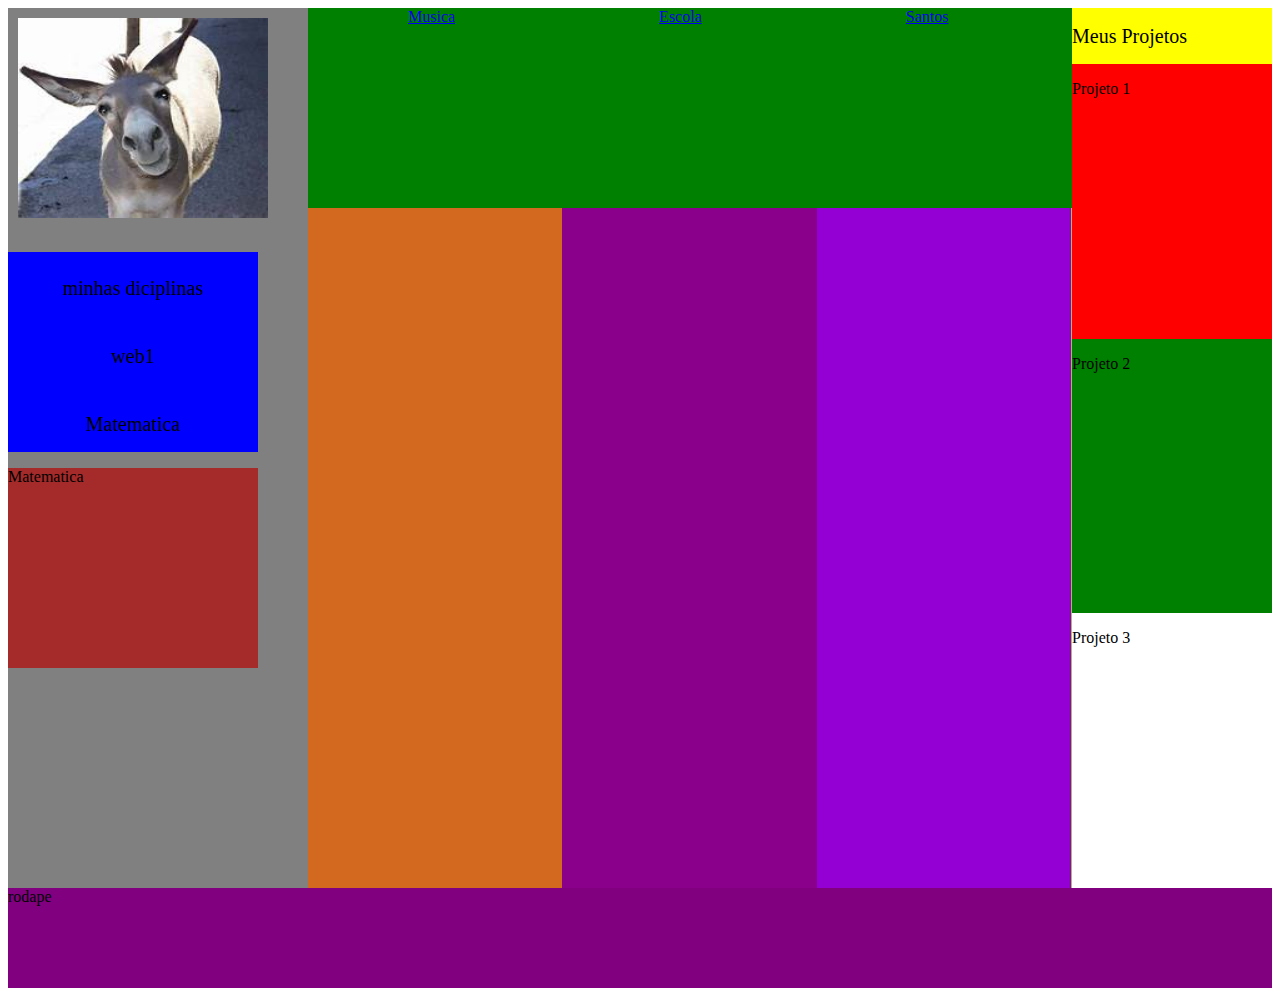
<file: template-grid/index.html>
<!DOCTYPE html>
<html lang="pt-br">
  <head>
    <meta charset="UTF-8" />
    <meta name="viewport" content="width=device-width, initial-scale=1.0" />
    <link rel="stylesheet" href="style.css" />
    <title>Document</title>
  </head>
  <body>
    <div class="box">
      <div class="header">
        <a href="#">Musica</a>
        <a href="#">Escola</a>
        <a href="#">Santos</a>
      </div>
      <div class="left">
        <div class="img" ><img src="th.jpeg"></div>
        <div class="box1">
          <p>minhas diciplinas</p>
          <p>web1</p>
          <p>Matematica</p>
        </div>
        <div class="box2">
          <p>Matematica</p>
        </div>
      </div>
      <div class="main">
        <div class="col1"></div>
        <div class="col2"></div>
        <div class="col3"></div>
    </div>
      <div class="right">
        <h2>Meus Projetos</h2>
        <div class="p1"><p>Projeto 1</p></div>
        <div class="p2"><p>Projeto 2</p></div>
        <div class="p3"><p>Projeto 3</p></div>
      </div>
      <div class="footer">rodape</div>
    </div>
  </body>
</html>
</file>
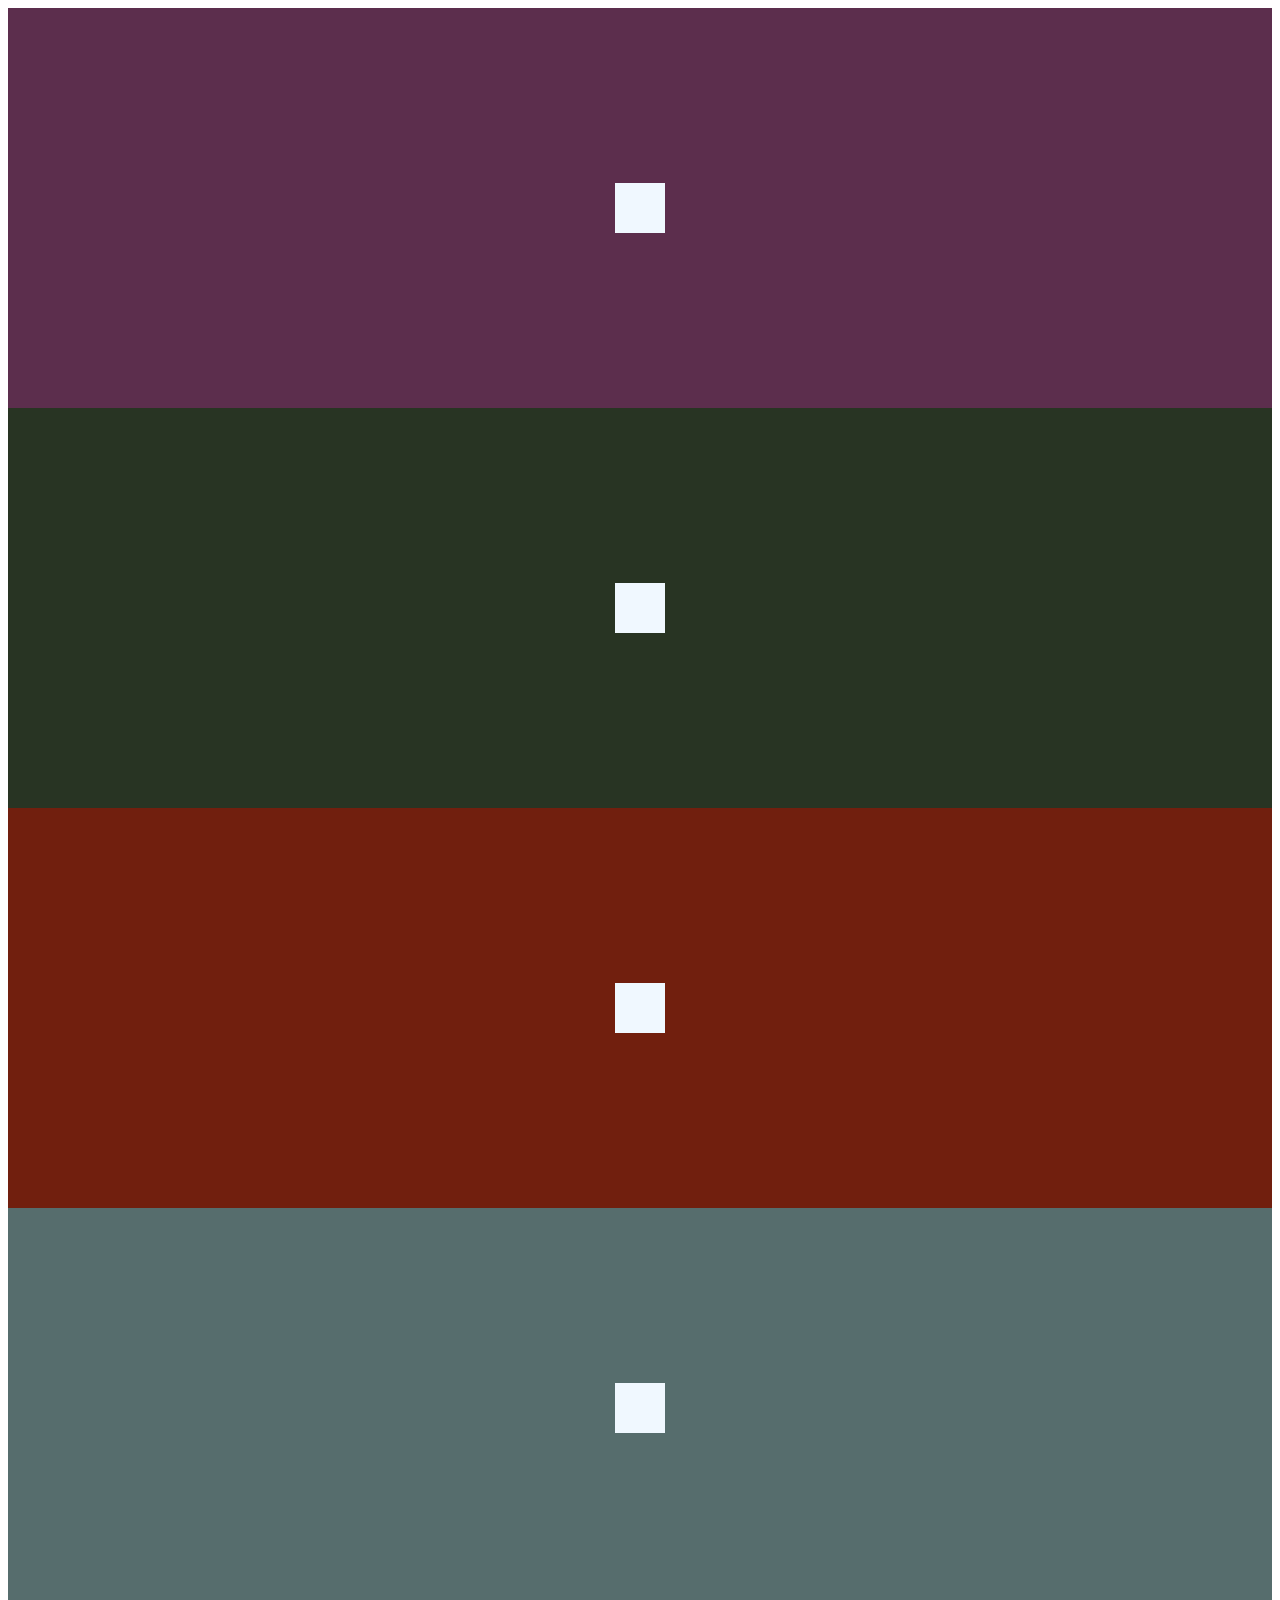
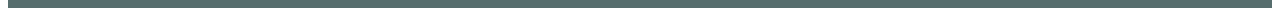
<file: aula03/att.html>
<!DOCTYPE html>
<html lang="en">
<head>
    <meta charset="UTF-8">
    <meta name="viewport" content="width=device-width, initial-scale=1.0">
    <title>Document</title>
    <link rel="stylesheet" href="att.css">
</head>
<body>
  <div id="div1">
    <div id="div1.2"></div>
  </div>
  <div id="div2">
    <div id="div2.2"></div>
  </div>
  <div id="div3">
    <div id="div3.2"></div>
  </div>
  <div id="div4">
    <div id="div4.2"></div>
  </div>
</body>
</html>
</file>
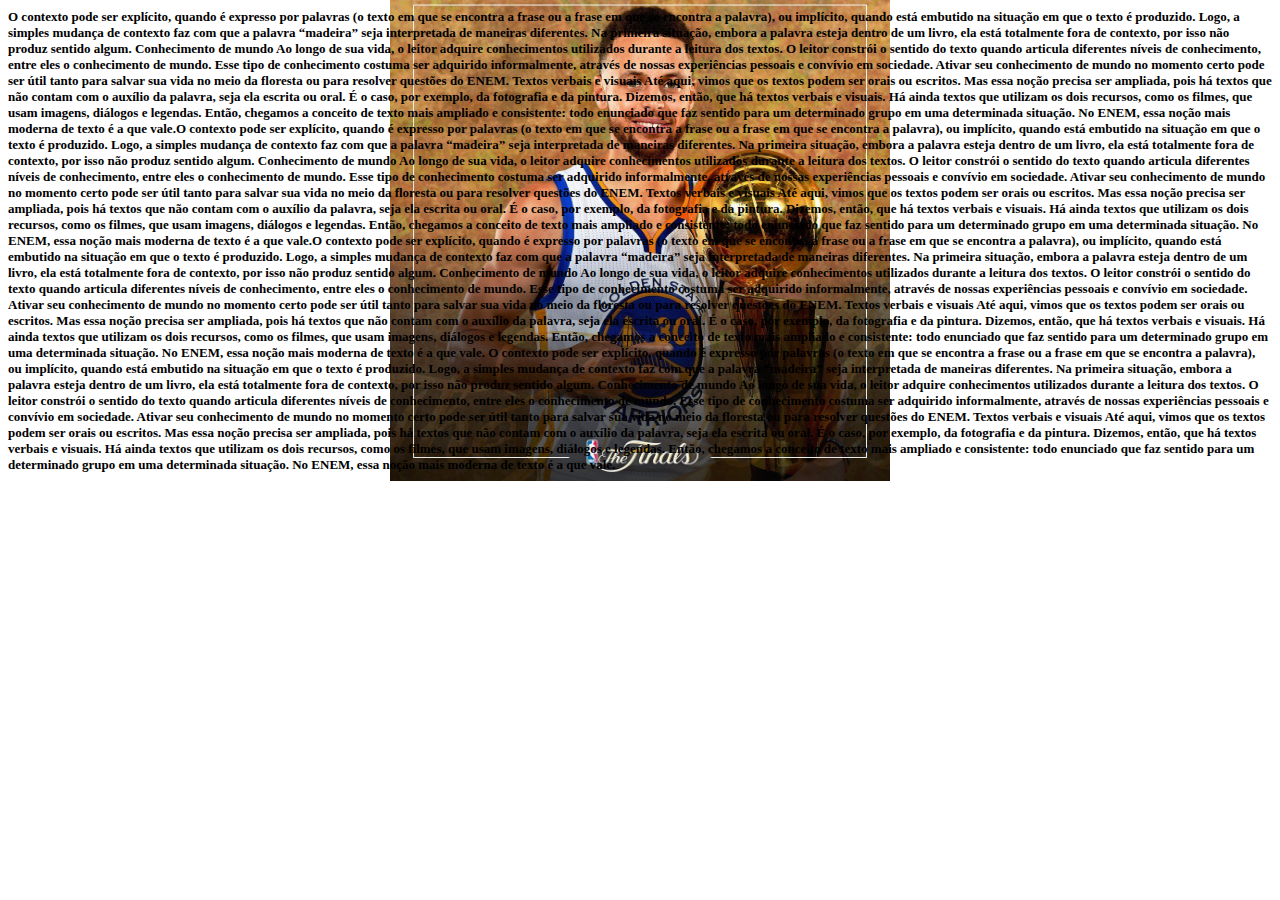
<file: aula04/atv01.html>
<!DOCTYPE html>
<html lang="en">
<head>
    <meta charset="UTF-8">
    <meta name="viewport" content="width=device-width, initial-scale=1.0">
    <title>Document</title>
    <link rel="stylesheet" href="atv01.css">
</head>
<body>
    <h1>O contexto pode ser explícito, quando é expresso por palavras (o texto em que se encontra a frase ou a frase em que se encontra a palavra), ou implícito, quando está embutido na situação em que o texto é produzido. Logo, a simples mudança de contexto faz com que a palavra “madeira” seja interpretada de maneiras diferentes. Na primeira situação, embora a palavra esteja dentro de um livro, ela está totalmente fora de contexto, por isso não produz sentido algum.

        Conhecimento de mundo                                                    
        Ao longo de sua vida, o leitor adquire conhecimentos utilizados durante a leitura dos textos. O leitor constrói o sentido do texto quando articula diferentes níveis de conhecimento, entre eles o conhecimento de mundo. Esse tipo de conhecimento costuma ser adquirido informalmente, através de nossas experiências pessoais e convívio em sociedade. Ativar seu conhecimento de mundo no momento certo pode ser útil tanto para salvar sua vida no meio da floresta ou para resolver questões do ENEM.
        
        Textos verbais e visuais
        Até aqui, vimos que os textos podem ser orais ou escritos. Mas essa noção precisa ser ampliada, pois há textos que não contam com o auxílio da palavra, seja ela escrita ou oral. É o caso, por exemplo, da fotografia e da pintura. Dizemos, então, que há textos verbais e visuais. Há ainda textos que utilizam os dois recursos, como os filmes, que usam imagens, diálogos e legendas. 
        
        Então, chegamos a conceito de texto mais ampliado e consistente: todo enunciado que faz sentido para um determinado grupo em uma determinada situação. No ENEM, essa noção mais moderna de texto é a que vale.O contexto pode ser explícito, quando é expresso por palavras (o texto em que se encontra a frase ou a frase em que se encontra a palavra), ou implícito, quando está embutido na situação em que o texto é produzido. Logo, a simples mudança de contexto faz com que a palavra “madeira” seja interpretada de maneiras diferentes. Na primeira situação, embora a palavra esteja dentro de um livro, ela está totalmente fora de contexto, por isso não produz sentido algum.

        Conhecimento de mundo                                                    
        Ao longo de sua vida, o leitor adquire conhecimentos utilizados durante a leitura dos textos. O leitor constrói o sentido do texto quando articula diferentes níveis de conhecimento, entre eles o conhecimento de mundo. Esse tipo de conhecimento costuma ser adquirido informalmente, através de nossas experiências pessoais e convívio em sociedade. Ativar seu conhecimento de mundo no momento certo pode ser útil tanto para salvar sua vida no meio da floresta ou para resolver questões do ENEM.
        
        Textos verbais e visuais
        Até aqui, vimos que os textos podem ser orais ou escritos. Mas essa noção precisa ser ampliada, pois há textos que não contam com o auxílio da palavra, seja ela escrita ou oral. É o caso, por exemplo, da fotografia e da pintura. Dizemos, então, que há textos verbais e visuais. Há ainda textos que utilizam os dois recursos, como os filmes, que usam imagens, diálogos e legendas. 
        
        Então, chegamos a conceito de texto mais ampliado e consistente: todo enunciado que faz sentido para um determinado grupo em uma determinada situação. No ENEM, essa noção mais moderna de texto é a que vale.O contexto pode ser explícito, quando é expresso por palavras (o texto em que se encontra a frase ou a frase em que se encontra a palavra), ou implícito, quando está embutido na situação em que o texto é produzido. Logo, a simples mudança de contexto faz com que a palavra “madeira” seja interpretada de maneiras diferentes. Na primeira situação, embora a palavra esteja dentro de um livro, ela está totalmente fora de contexto, por isso não produz sentido algum.

        Conhecimento de mundo                                                    
        Ao longo de sua vida, o leitor adquire conhecimentos utilizados durante a leitura dos textos. O leitor constrói o sentido do texto quando articula diferentes níveis de conhecimento, entre eles o conhecimento de mundo. Esse tipo de conhecimento costuma ser adquirido informalmente, através de nossas experiências pessoais e convívio em sociedade. Ativar seu conhecimento de mundo no momento certo pode ser útil tanto para salvar sua vida no meio da floresta ou para resolver questões do ENEM.
        
        Textos verbais e visuais
        Até aqui, vimos que os textos podem ser orais ou escritos. Mas essa noção precisa ser ampliada, pois há textos que não contam com o auxílio da palavra, seja ela escrita ou oral. É o caso, por exemplo, da fotografia e da pintura. Dizemos, então, que há textos verbais e visuais. Há ainda textos que utilizam os dois recursos, como os filmes, que usam imagens, diálogos e legendas. 
        
        Então, chegamos a conceito de texto mais ampliado e consistente: todo enunciado que faz sentido para um determinado grupo em uma determinada situação. No ENEM, essa noção mais moderna de texto é a que vale.
        O contexto pode ser explícito, quando é expresso por palavras (o texto em que se encontra a frase ou a frase em que se encontra a palavra), ou implícito, quando está embutido na situação em que o texto é produzido. Logo, a simples mudança de contexto faz com que a palavra “madeira” seja interpretada de maneiras diferentes. Na primeira situação, embora a palavra esteja dentro de um livro, ela está totalmente fora de contexto, por isso não produz sentido algum.

        Conhecimento de mundo                                                    
        Ao longo de sua vida, o leitor adquire conhecimentos utilizados durante a leitura dos textos. O leitor constrói o sentido do texto quando articula diferentes níveis de conhecimento, entre eles o conhecimento de mundo. Esse tipo de conhecimento costuma ser adquirido informalmente, através de nossas experiências pessoais e convívio em sociedade. Ativar seu conhecimento de mundo no momento certo pode ser útil tanto para salvar sua vida no meio da floresta ou para resolver questões do ENEM.
        
        Textos verbais e visuais
        Até aqui, vimos que os textos podem ser orais ou escritos. Mas essa noção precisa ser ampliada, pois há textos que não contam com o auxílio da palavra, seja ela escrita ou oral. É o caso, por exemplo, da fotografia e da pintura. Dizemos, então, que há textos verbais e visuais. Há ainda textos que utilizam os dois recursos, como os filmes, que usam imagens, diálogos e legendas. 
        
        Então, chegamos a conceito de texto mais ampliado e consistente: todo enunciado que faz sentido para um determinado grupo em uma determinada situação. No ENEM, essa noção mais moderna de texto é a que vale.</h1>
</body>
</html>
</file>
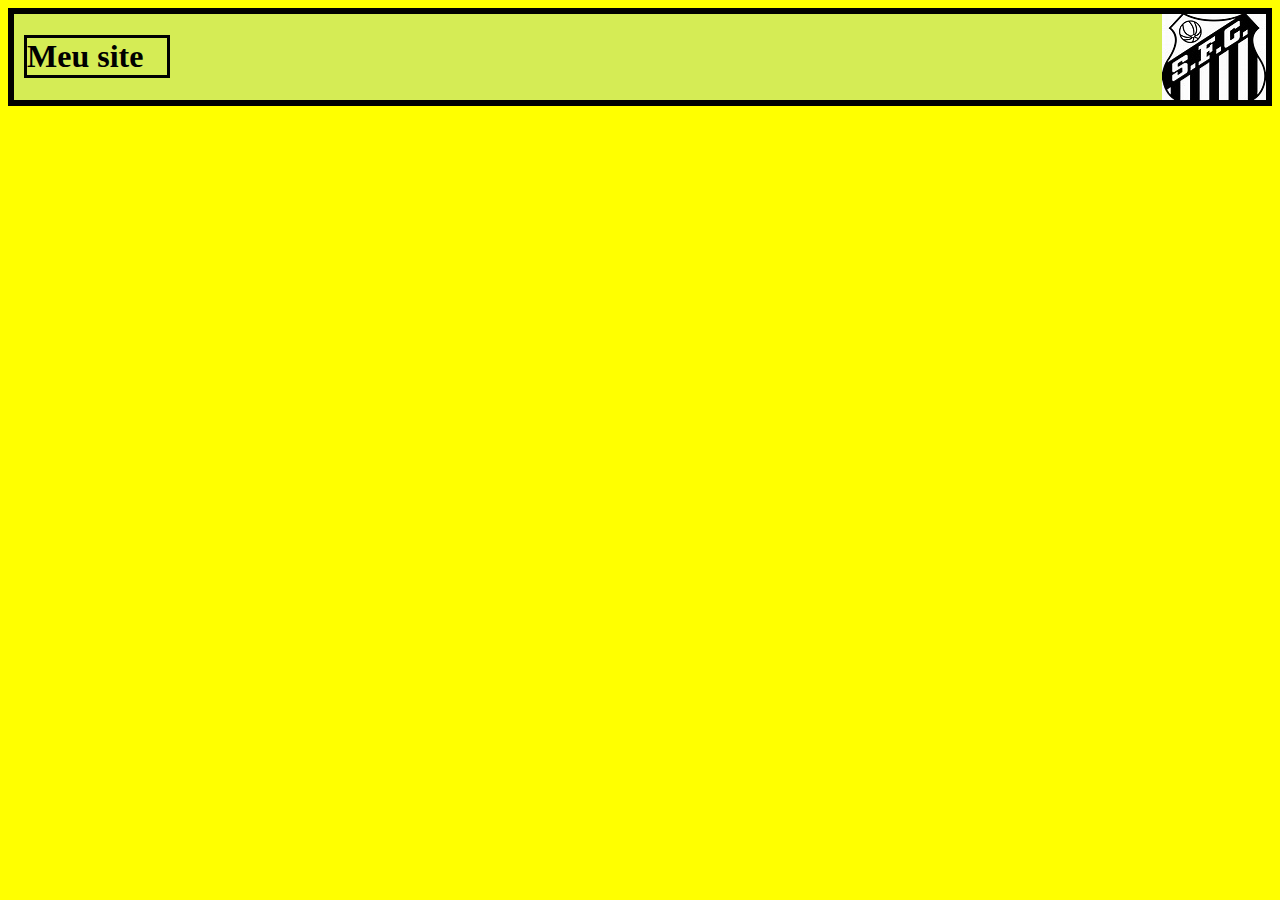
<file: aula04/atv02.html>
<!DOCTYPE html>
<html lang="en">
<head>
    <meta charset="UTF-8">
    <meta name="viewport" content="width=device-width, initial-scale=1.0">
    <title>Document</title>
    <link rel="stylesheet" href="atv02.css">
</head>
<body>
    <div>
        <div id="div1">
            <h1>Meu site</h1>
        </div>
    </div>

</body>
</html>
</file>
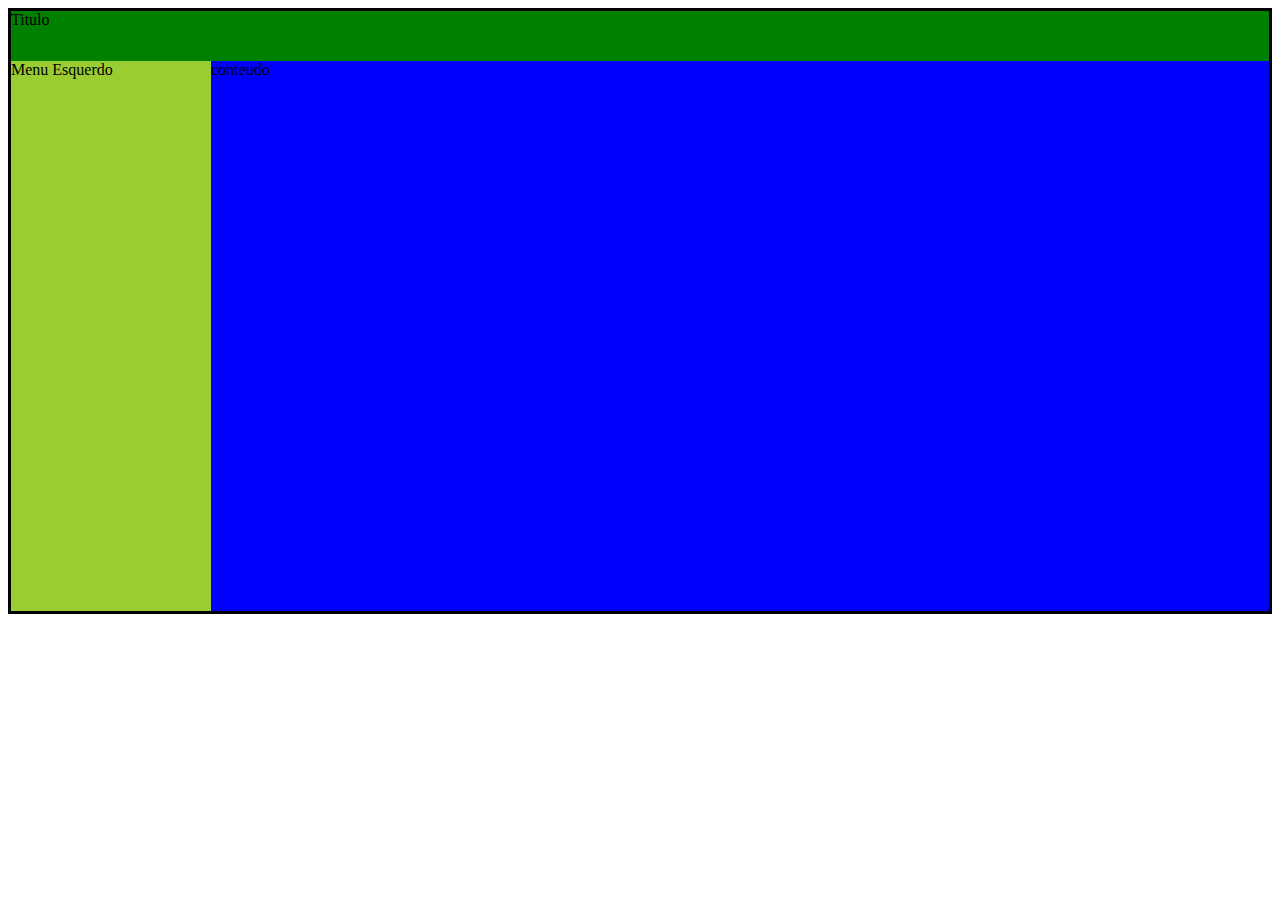
<file: aula06/atv01.html>
<!DOCTYPE html>
<html lang="en">
<head>
    <meta charset="UTF-8">
    <meta name="viewport" content="width=device-width, initial-scale=1.0">
    <title>atv01</title>
    <link rel="stylesheet" href="atv01.css">
</head>
<body>
    <div class="box">
        <div class="titulo">Titulo</div>
        <div class="menuE">Menu Esquerdo</div>
        <div class="conteudo">conteudo</div>
    </div>
    
</body>
</html>
</file>
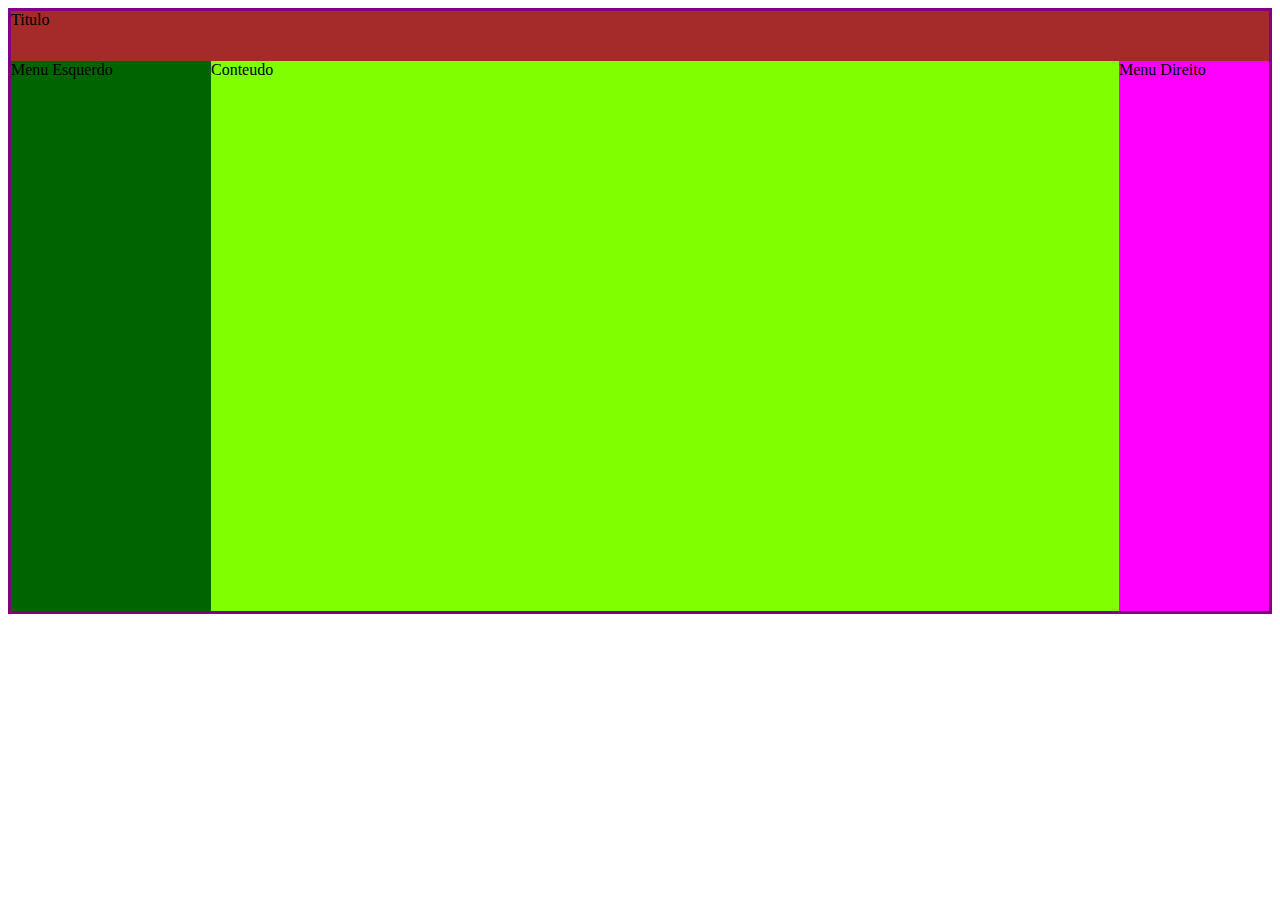
<file: aula06/atv02.html>
<!DOCTYPE html>
<html lang="en">
<head>
    <meta charset="UTF-8">
    <meta name="viewport" content="width=device-width, initial-scale=1.0">
    <title>atv02</title>
    <link rel="stylesheet" href="atv02.css">
</head>
<body>
    <div class="box">
        <div class="titulo">Titulo</div>
        <div class="menuE">Menu Esquerdo</div>
        <div class="conteudo">Conteudo</div>
        <div class="menuD">Menu Direito</div>
    </div>
    
</body>
</html>
</file>
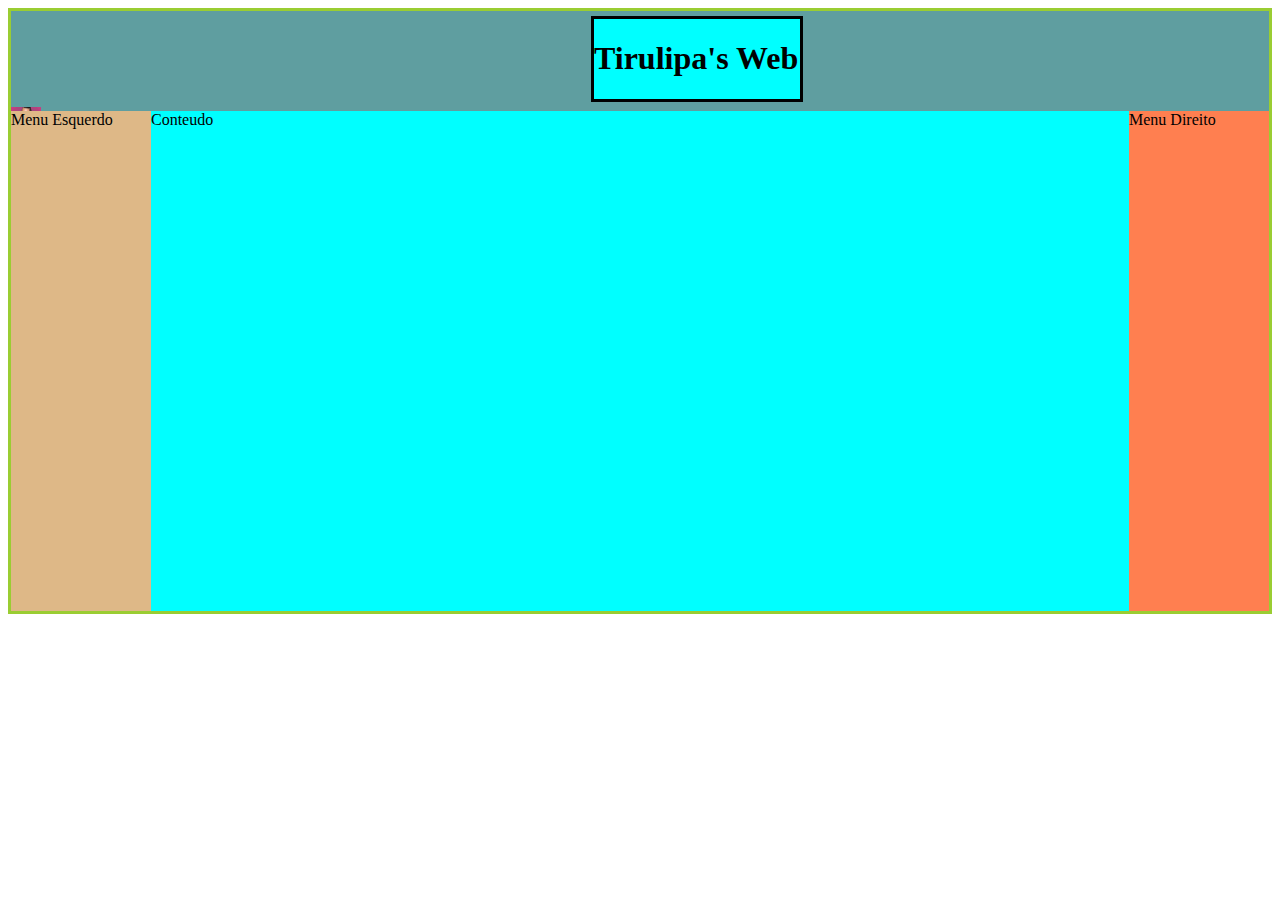
<file: aula06/atv03.html>
<!DOCTYPE html>
<html lang="en">
<head>
    <meta charset="UTF-8">
    <meta name="viewport" content="width=device-width, initial-scale=1.0">
    <title>atv03</title>
    <link rel="stylesheet" href="atv03.css">
</head>
<body>
    <div class="box">
        <div class="titulo">
            <div class="nome"><h1>Tirulipa's Web</h1></div>
            <img src="Tirulipa.jpg">
        </div>
        <div class="menuE">Menu Esquerdo</div>
        <div class="conteudo">Conteudo</div>
        <div class="menuD">Menu Direito</div>
    </div>
    
</body>
</html>
</file>
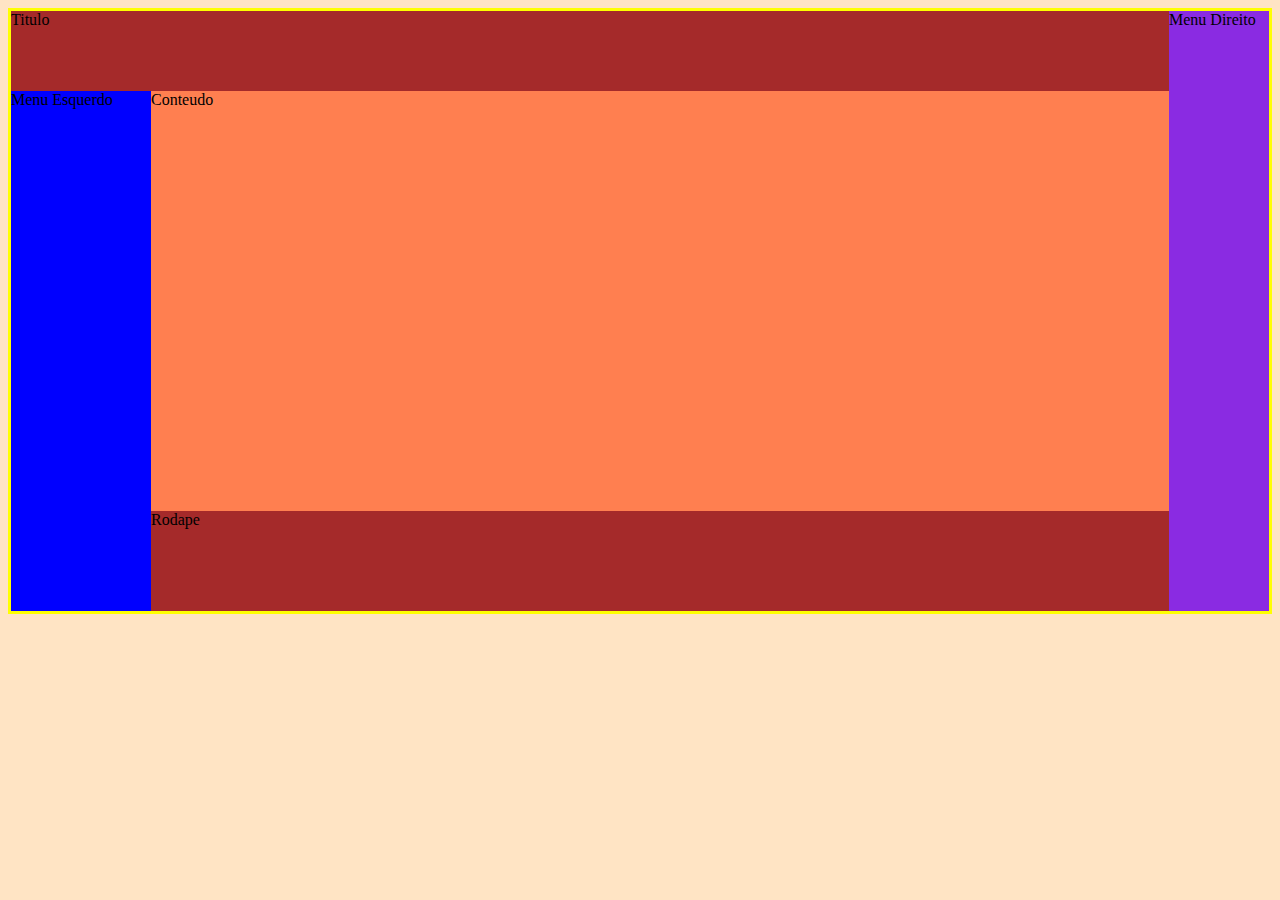
<file: aula06/exp01.html>
<!DOCTYPE html>
<html lang="en">
<head>
    <meta charset="UTF-8">
    <meta name="viewport" content="width=device-width, initial-scale=1.0">
    <title>exp01</title>
    <link rel="stylesheet" href="exp01.css">
</head>
<body>
    <div class="box">

    <div class="titulo">Titulo</div>
    <div class="menuE">Menu Esquerdo</div>
    <div class="conteudo">Conteudo</div>
    <div class="menuD">Menu Direito</div>
    <div class="rodape">Rodape</div>

    </div>
</body>
</html>
</file>
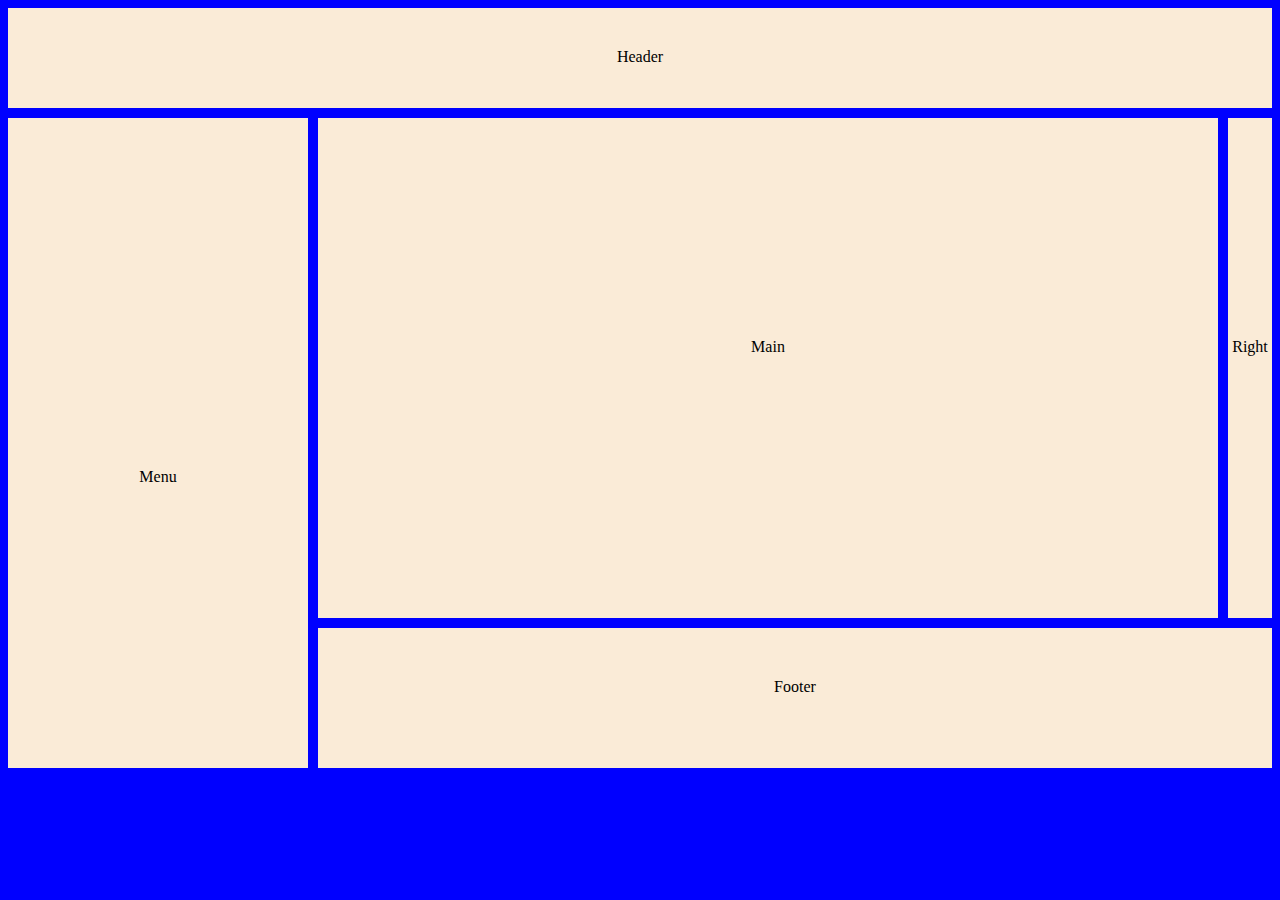
<file: aula07/grid.html>
<!DOCTYPE html>
<html lang="en">
<head>
    <meta charset="UTF-8">
    <meta name="viewport" content="width=device-width, initial-scale=1.0">
    <title>Document</title>
    <link rel="stylesheet" href="grid.css">
</head>
<body>
    <div class="box">
        <div class="header">Header</div>
        <div class="menu">Menu</div>
        <div class="main">Main</div>
        <div class="right">Right</div>
        <div class="footer">Footer</div>
    </div>
</body>
</html>
</file>
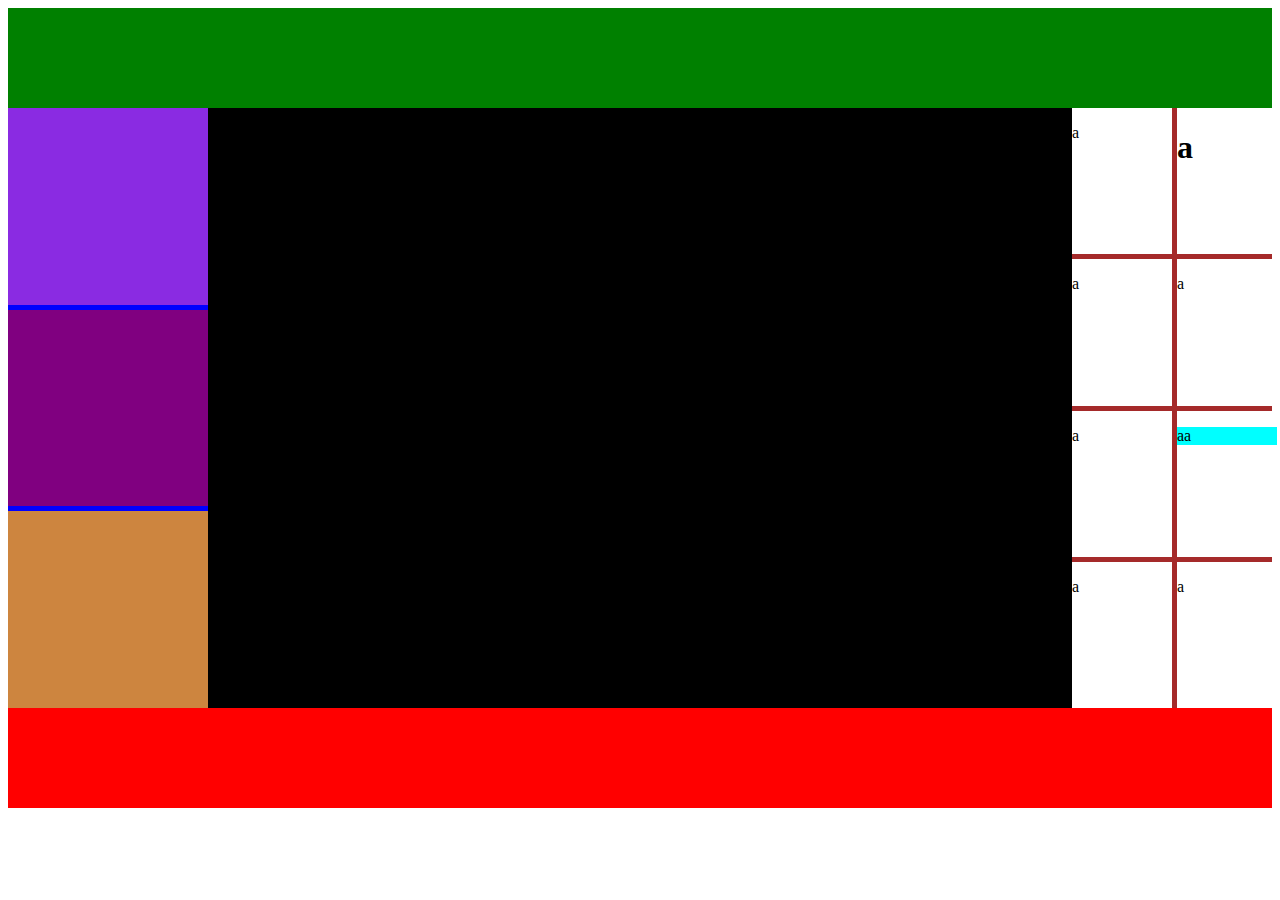
<file: aula08/atv01.html>
<!DOCTYPE html>
<html lang="pt-br">
<head>
    <meta charset="UTF-8">
    <meta name="viewport" content="width=device-width, initial-scale=1.0">
    <title>Document</title>
    <link rel="stylesheet" href="atv01.css">
</head>
<body>
    <div class="box">
        <div class="header"></div>
        <div class="left">
            <div id="div1"></div>
            <div id="div2"></div>
            <div id="div3"></div>   
        </div>
        <div class="right">
            <div class="divT"><p>a</p></div>
            <div class="divT"><h1>a</h1></div>
            <div class="divT"><p>a</p></div>
            <div class="divT"><p>a</p></div>
            <div class="divT"><p>a</div>
            <div class="divT"><p id="p1">aa</p></div>
            <div class="divT"><p>a</p></div>
            <div class="divT"><p>a</p></div>
        </div>
        <div class="footer"></div>
        <div class="cont"></div>
    </div>
</body>
</html>
</file>
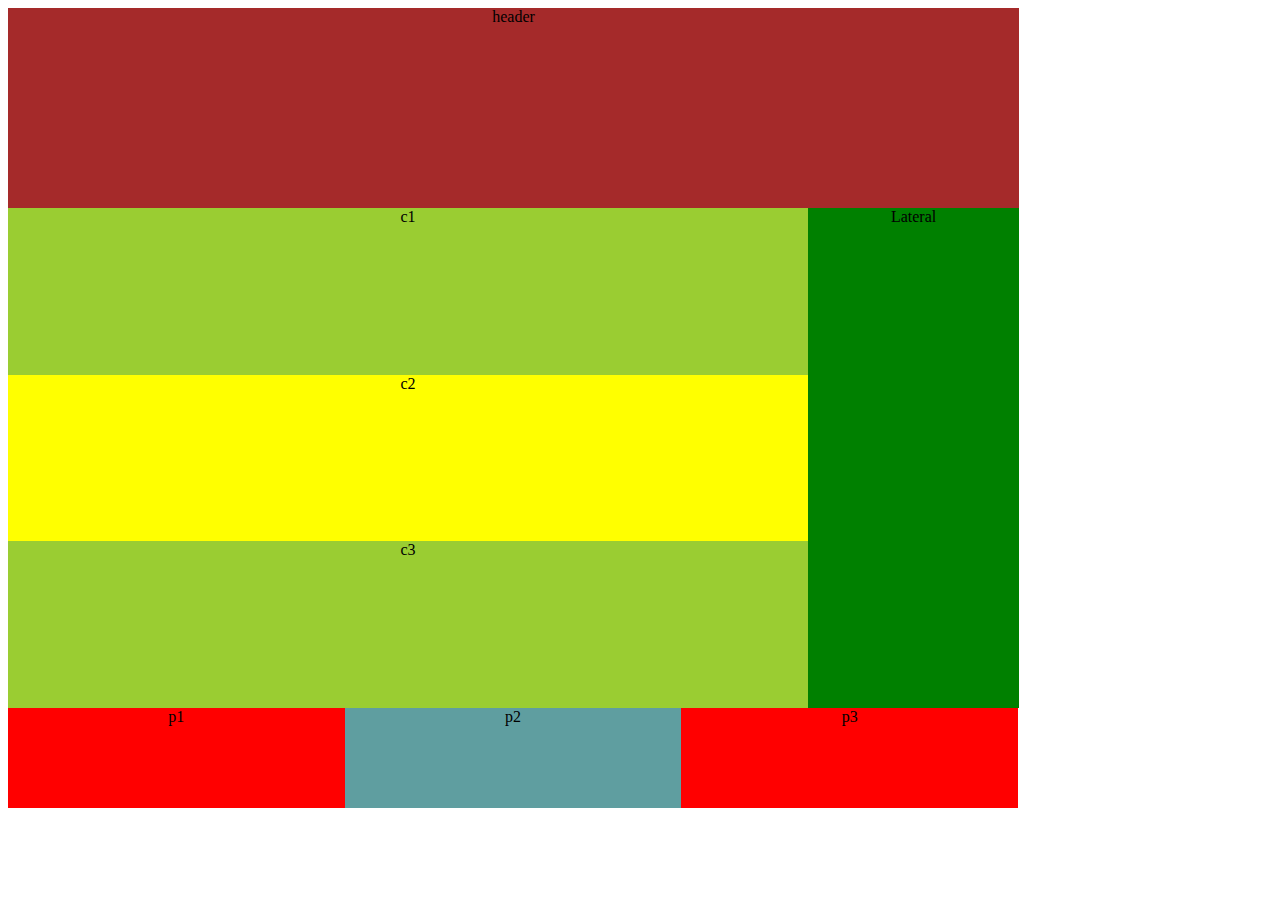
<file: aula09/exp01.html>
<!DOCTYPE html>
<html lang="en">
<head>
    <meta charset="UTF-8">
    <meta name="viewport" content="width=device-width, initial-scale=1.0">
    <title>Document</title>
    <link rel="stylesheet" href="exp01.css">
</head>
<body>
    <div class="box">
        <header>header</header>
        <section>       
            <div class="c1">c1</div>
            <div class="c2">c2</div>
            <div class="c3">c3</div>
        </section>
        <aside>
            Lateral
        </aside>
        <footer>
           <div class="p1">p1</div>
           <div class="p2">p2</div>
           <div class="p3">p3</div>
        </footer>
    </div>
</body>
</html>
</file>
<file: template-grid/style.css>
.box {
    display: grid;
    grid-template-areas:
      "left header right"
      "left main right"
      "footer footer footer";
    grid-template-columns: 300px 1fr 200px;
    grid-template-rows: 200px 680px 100px;
  }
  .header {
    grid-area: header;
    background-color: green;
  }
  .header > a {
    text-align: center;
    margin: 100px;
  }
  .left {
    grid-area: left;
    background-color: gray;
  }
  img {
    margin: 10px;
    width: 250px;
    height: 200px;
  }
  .left > .box1 {
    background-color: blue;
    width: 250px;
    height: 200px;
    font-size: 20px;
    text-align: center;
  }
  .left > .box1 > p {
    padding-top: 25px;
  }
  .left > .box2 {
    background-color: brown;
    width: 250px;
    height: 200px;
  }
  
  .right {
    grid-area: right;
    background-color: yellow;
    display: flex;
    flex-direction: column;
    
  }
  .right > p {
    padding-top: 10px;
  }
  .right > h2 {
    font-size: 20px;
    font-weight: lighter;
  }
  .main {
    grid-area: main;
    background-color: yellowgreen;
    display: flex;
  }
  .footer {
    grid-area: footer;
    background-color: purple;
  }
  .right .p1{
    background-color: red;
    height: 33%;
  }
  .right .p2{
    background-color: green;
    height: 33%;
  }
  .right .p3{
    background-color: white;
    height: 33%;
  }
  .main .col1{
    background-color: chocolate;
    width:  33.3%;
  }
  .main .col2{
    background-color: darkmagenta;
    width:  33.3%;
  }
  .main .col3{
    background-color: darkviolet;
    width:  33.3%;
  }
</file>
<file: aula03/att.css>
#div1{
    background-color: #5c2e4d;
    height: 400px;
}
#div2{
    background-color: hsl(101, 19%, 17%);
    height: 400px;
}
#div3{
    background-color: hsl(10, 78%, 25%);
    height: 400px;
}
#div4{
    background-color: rgba(44, 73, 73, 0.8);
    height: 400px;
}

div div{
    margin: 0 auto;
    background-color: aliceblue;
    height: 50px;
    width: 50px;
}
div{
    display: flex;
    align-items: center;
}
</file>
<file: aula04/atv01.css>
body{
    background-image: url(curry.jpg);
    background-repeat: no-repeat;
    background-position: center bottom;
    background-attachment: scroll;
    background-size: 500px 500px;

 }
 h1{
    font-size: small;
 }
</file>
<file: aula04/atv02.css>
body{
    background-color: yellow;
}

div{
    background-image: url(santos.jpg);
    background-position: right;
    background-repeat: no-repeat;
    border-style: solid;
    background-color: hsl(69, 80%, 63%);
}

h1{
    border-style: solid;
    width: 140px;
    margin-left: 10px;
}
</file>
<file: aula06/atv01.css>
.box{
    background-color: black;
    border-style: solid;
    display: grid;
    height: 600px;
    grid-template-areas: "titulo titulo"
                          "me cont";
    grid-template-rows: 50px 1fr;
    grid-template-columns: 200px 1fr; 
}
.titulo{
    background-color: green;
    grid-area: titulo;
    
}
.conteudo{
    background-color: blue;
    grid-area: cont;
}
.menuE{
    background-color: yellowgreen;
    grid-area: me;
}
</file>
<file: aula06/atv02.css>
.box{
    background-color: black;
    height: 600px;
    border: solid purple;
    display: grid;
    grid-template-areas: "titulo titulo titulo"
                         "menuE conteudo menuD";
    grid-template-rows: 50px 1fr;
    grid-template-columns: 200px 1fr 150px;
}
.titulo{
    background-color: brown;
    grid-area: titulo;
}
.menuE{
    background-color: darkgreen;
    grid-area: menuE;
}
.conteudo{
    background-color: chartreuse;
    grid-area: conteudo;
}
.menuD{
    background-color: fuchsia;
    grid-area: menuD;
}
</file>
<file: aula06/atv03.css>
.box{
    background-color: black;
    border: solid yellowgreen;
    height: 600px;
    background-repeat: no-repeat;
    display: grid;
    grid-template-areas: "titulo titulo titulo"
                         "menuE conteudo menuD";
    grid-template-rows: 100px 1fr ;
    grid-template-columns: 140px 1fr 140px;
}
.titulo .nome{
    margin-top: 5px;
    margin-left: 580px;
    border: black 3px solid;
    width: 206px;
    height: 80px;
    background-color: aqua;
}
.titulo img{
    height: 30px;
    width: 30px;
    margin-top: 5px;

}
.titulo{
    background-color: cadetblue;
    grid-area: titulo;
}
.menuE{
    background-color: burlywood;
    grid-area: menuE;
}
.menuD{
    background-color: coral;
    grid-area: menuD;
}
.conteudo{
    background-color: aqua;
    grid-area: conteudo;
}
</file>
<file: aula06/exp01.css>
.box{
    background-color: black;
    height: 600px;
    border: solid yellow;
    display: grid;
    grid-template-areas: "titulo titulo menuD"
                         "menuE Cont menuD"
                         "menuE Ro menuD";
    grid-template-rows: 80px 1fr 100px;
    grid-template-columns: 140px 1fr 100px;
}
body{
    background-color: bisque;
}
.titulo{
    background-color: brown;
    grid-area: titulo;
}
.menuE{
    background-color: blue;
    grid-area: menuE; 
}
.conteudo{
    background-color: coral;
    grid-area: Cont;
}
.menuD{
    background-color: blueviolet;
    grid-area: menuD;
}
.rodape{
    background-color: brown;
    grid-area: Ro;
}
</file>
<file: aula07/grid.css>
body{
   background-color: blue;
}

.box{
   display: grid;
   grid-template-areas: "h h h"
                        "Me Ma R"
                        "Me F F";
   grid-template-columns: 300px 900px 1fr;
   grid-template-rows: 100px 500px 140px;
   gap: 10px;
   text-align: center;
}
.header{
   grid-area: h;
   background-color: antiquewhite;
   padding-top: 40px;
}
.menu{
   grid-area: Me;
   background-color: antiquewhite;
   padding-top: 350px;
}
.main{
   grid-area: Ma;
   background-color: antiquewhite;
   padding-top: 220px;
}
.right{
   grid-area: R;
   background-color: antiquewhite;
   padding-top: 220px;
}
.footer{
   grid-area: F;
   background-color: antiquewhite;
   padding-top: 50px;
}
</file>
<file: aula08/atv01.css>
.box{
    display: grid;
    grid-template-areas: "header header header"
                         "left cont right"
                         "footer footer footer";
    grid-template-columns: 200px 1fr 200px;
    grid-template-rows: 100px 600px 100px;
}
.header{
background-color: green;
    grid-area: header;
}   
.left{
    display: grid;
    background-color: blue;
    grid-area: left;
    gap: 5px;
    grid-template-columns: 300px;
    grid-template-rows: 1fr 1fr 1fr;
}
.right{
    background-color: #a52a2a;
    grid-area: right;
    display: grid;
    grid-template-columns: 100px 100px;
    grid-template-rows: repeat(4, 1fr);
    gap: 5px;
}
.footer{
    background-color: red;
    grid-area: footer;
}
.cont{
    background-color: black;
    grid-area: cont;
}
#div1{
    background-color: blueviolet;
}
#div2{
    background-color: purple;
}
#div3{
    background-color: peru;
}
.divT{
    background-color: white;
}

.divT #p1{
    background-color: aqua;
}
</file>
<file: aula09/exp01.css>
body{
    text-align: center;
}

.box{
    display: grid;
    grid-template-areas: "header header"
                         "section lat"
                         "foot foot";
    grid-template-rows: 200px 500px 100px;
    grid-template-columns: 800px 1fr;
    width: 80%;
}
header{
    background-color: brown;
    grid-area: header;
}
section{
    grid-area: section;
    display: flex;
    flex-direction: column;
}
.c1, .c2, .c3{
    height: 33.3%;
    width: 100%;
    background-color: yellowgreen;
}
.c2{
    background-color: yellow;
}

footer{
    grid-area: foot;
    display: flex;
    flex-direction: row;
}

.p1, .p2, .p3{
    width: 33.3%;
    background-color: red;
}

aside{
    background-color: green;
    grid-area: lat;
}
.p2{
    background-color: cadetblue;
}
</file>
